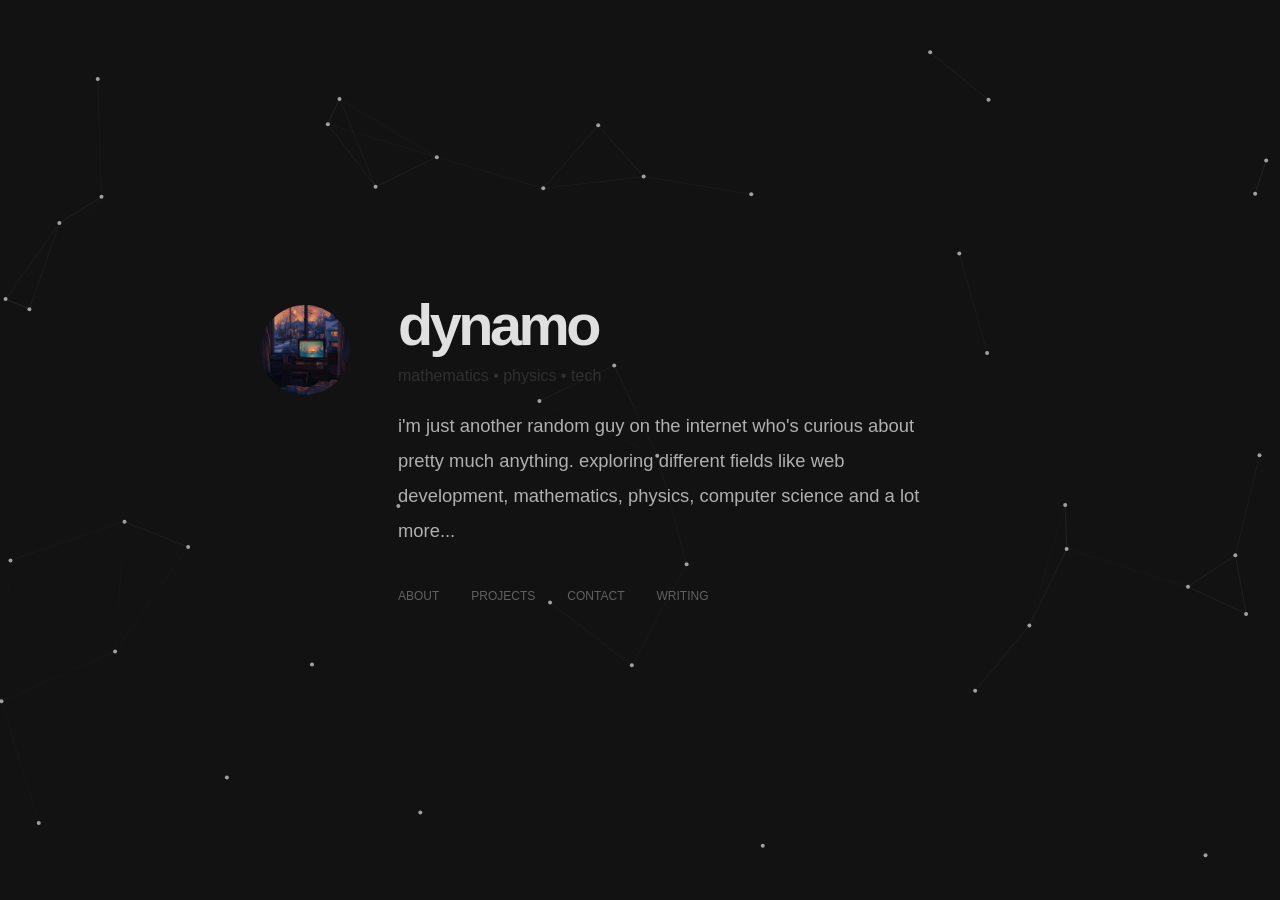
<file: index.html>
<!DOCTYPE html>
<html lang="en">
  <head>
    <meta charset="UTF-8" />
    <meta name="viewport" content="width=device-width, initial-scale=1.0" />
    <title>dynamo • home</title>
    <link rel="stylesheet" href="css/style.css" />
  </head>
  <body>
    <canvas id="bg"></canvas>

    <div class="wrapper">
      <img src="assets/images/pfp.png" class="avatar" />
      <div class="content">
        <h1>dynamo</h1>
        <span class="sub-texts">mathematics • physics • tech </span>

        <p>
          I'm just another random guy on the internet who's curious about pretty
          much anything. exploring different fields like web development,
          mathematics, physics, computer science and a lot more...
        </p>

        <div class="links">
          <a href="about.html">About</a>
          <a href="projects.html">Projects</a>
          <a href="contact.html">Contact</a>
          <a href="../writings/">Writing</a>
        </div>
      </div>
    </div>
    <script src="scripts/cluster.js"></script>
  </body>
</html>
</file>
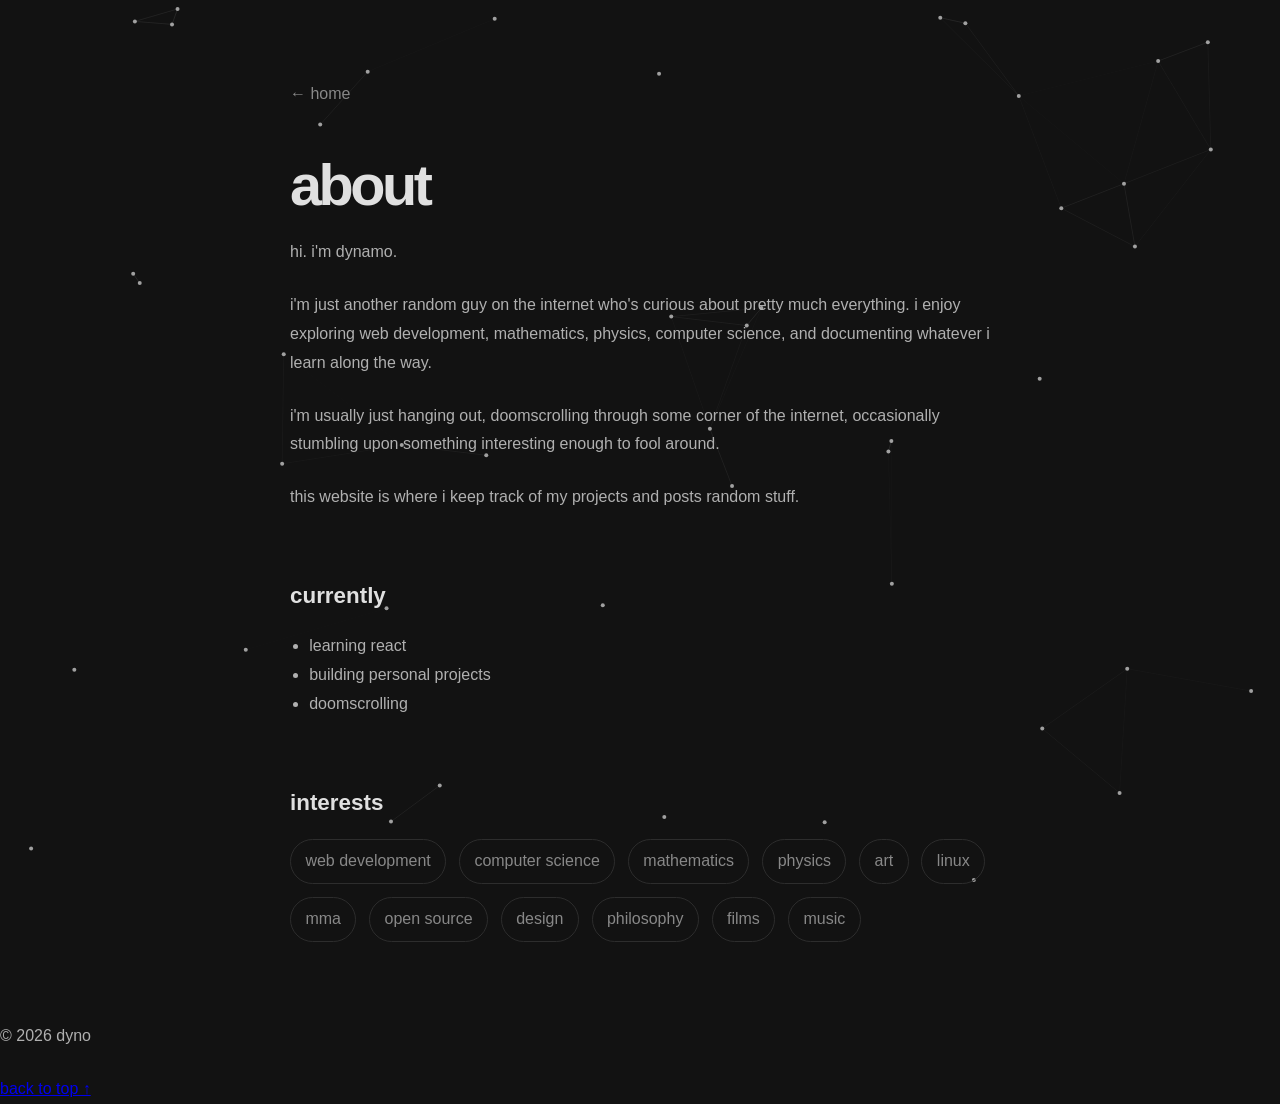
<file: about.html>
<!DOCTYPE html>
<html lang="en">
  <head>
    <meta charset="UTF-8" />
    <meta name="viewport" content="width=device-width,initial-scale=1" />

    <title>about · dynamo</title>

    <link rel="stylesheet" href="css/about.css" />
  </head>
  <body>
    <canvas id="bg"></canvas>
    <main class="page">
      <a href="/" class="back">← home</a>

      <h1>about</h1>

      <p>hi. I'm Dynamo.</p>

      <p>
        I'm just another random guy on the internet who's curious about pretty
        much everything. I enjoy exploring web development, mathematics,
        physics, computer science, and documenting whatever I learn along the
        way.
      </p>

      <p>
        I'm usually just hanging out, doomscrolling through some corner of the
        internet, occasionally stumbling upon something interesting enough to
        fool around.
      </p>

      <p>
        This website is where I keep track of my projects and posts random stuff.
      </p>

      <section>
        <h2>Currently</h2>

        <ul>
          <li>learning react</li>
          <li>Building personal projects</li>
          <li>doomscrolling</li>
        </ul>
      </section>

      <section>
        <h2>Interests</h2>

        <div class="tags">
          <span>Web Development</span>
          <span>Computer Science</span>
          <span>Mathematics</span>
          <span>Physics</span>
          <span>art</span>
          <span>Linux</span>
          <span>mma</span>
          <span>Open Source</span>
          <span>Design</span>
          <span>philosophy</span>
          <span>films</span>
          <span>music</span>
        </div>
      </section>
    </main>
    <footer>
      <p>© 2026 dyno</p>

      <a href="#">Back to top ↑</a>
    </footer>
    <script src="scripts/cluster.js"></script>
  </body>
</html>
</file>
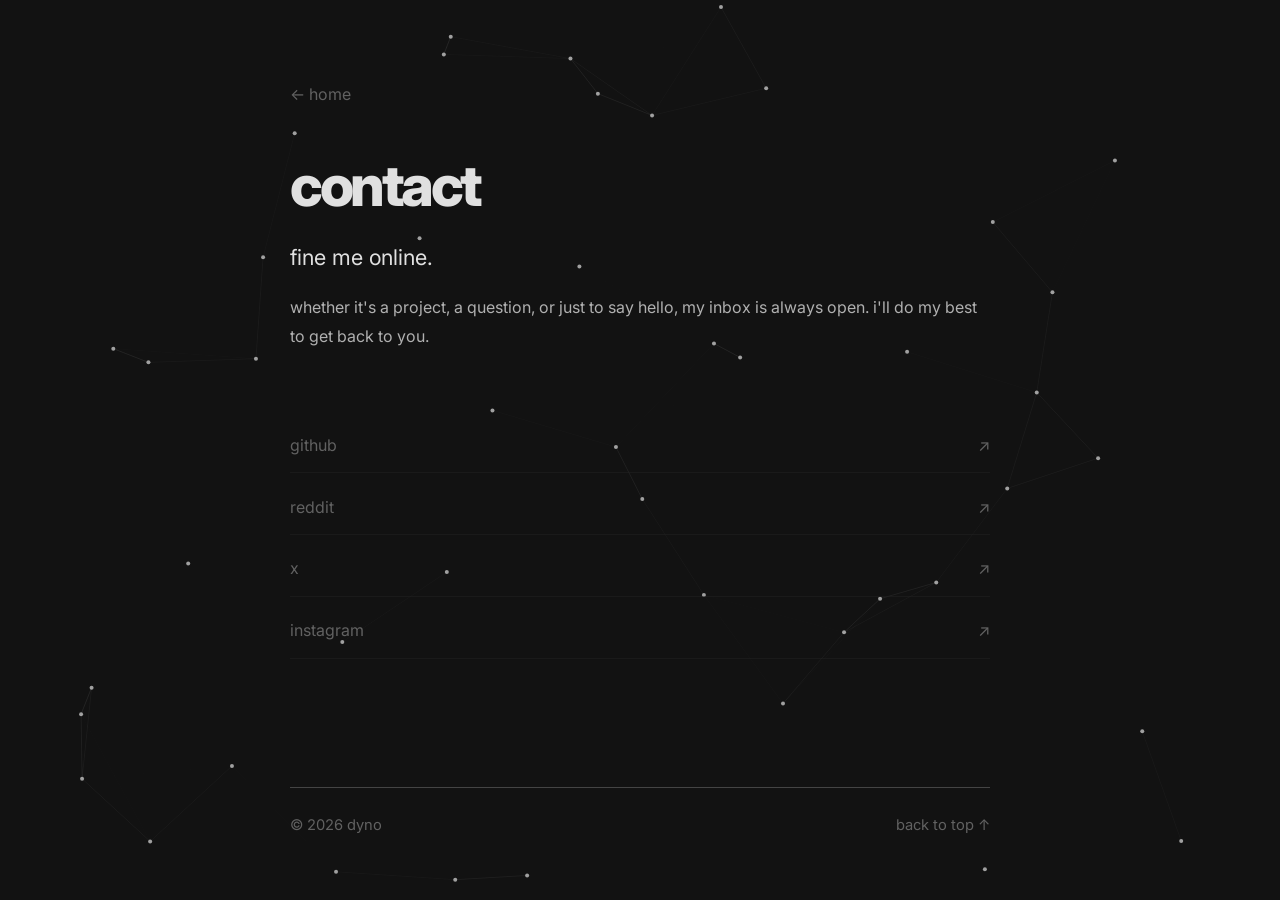
<file: contact.html>
<!DOCTYPE html>
<html lang="en">
  <head>
    <meta charset="UTF-8" />
    <meta name="viewport" content="width=device-width, initial-scale=1.0" />

    <title>contact · dynamo</title>

    <link rel="stylesheet" href="css/contact.css" />

    <link rel="preconnect" href="https://fonts.googleapis.com" />
    <link rel="preconnect" href="https://fonts.gstatic.com" crossorigin />

    <link
      href="https://fonts.googleapis.com/css2?family=Inter:wght@400;500;700&display=swap"
      rel="stylesheet"
    />
  </head>
  <body>
    <canvas id="bg"></canvas>
    <main class="page">
      <a href="/" class="back">← home</a>

      <h1>contact</h1>

      <p class="intro">fine me online.</p>

      <p>
        Whether it's a project, a question, or just to say hello, my inbox is
        always open. I'll do my best to get back to you.
      </p>

      <div class="contacts">
        <a href="https://github.com/imunknown7" target="_blank">
          <span>Github</span>
          <span class="arrow">↗</span>
        </a>

        <a href="https://www.reddit.com/user/ThatDynamo7/" target="_blank">
          <span>Reddit</span>
          <span class="arrow">↗</span>
        </a>

        <a href="https://x.com/ThatDynamo7" target="_blank">
          <span>X</span>
          <span class="arrow">↗</span>
        </a>

        <a href="https://www.instagram.com/_.imdynamo7/" target="_blank">
          <span>instagram</span>
          <span class="arrow">↗</span>
        </a>
      </div>
    </main>
    <footer>
      <p>© 2026 dyno</p>

      <a href="#">Back to top ↑</a>
    </footer>

    <script src="scripts/cluster.js"></script>
  </body>
</html>
</file>
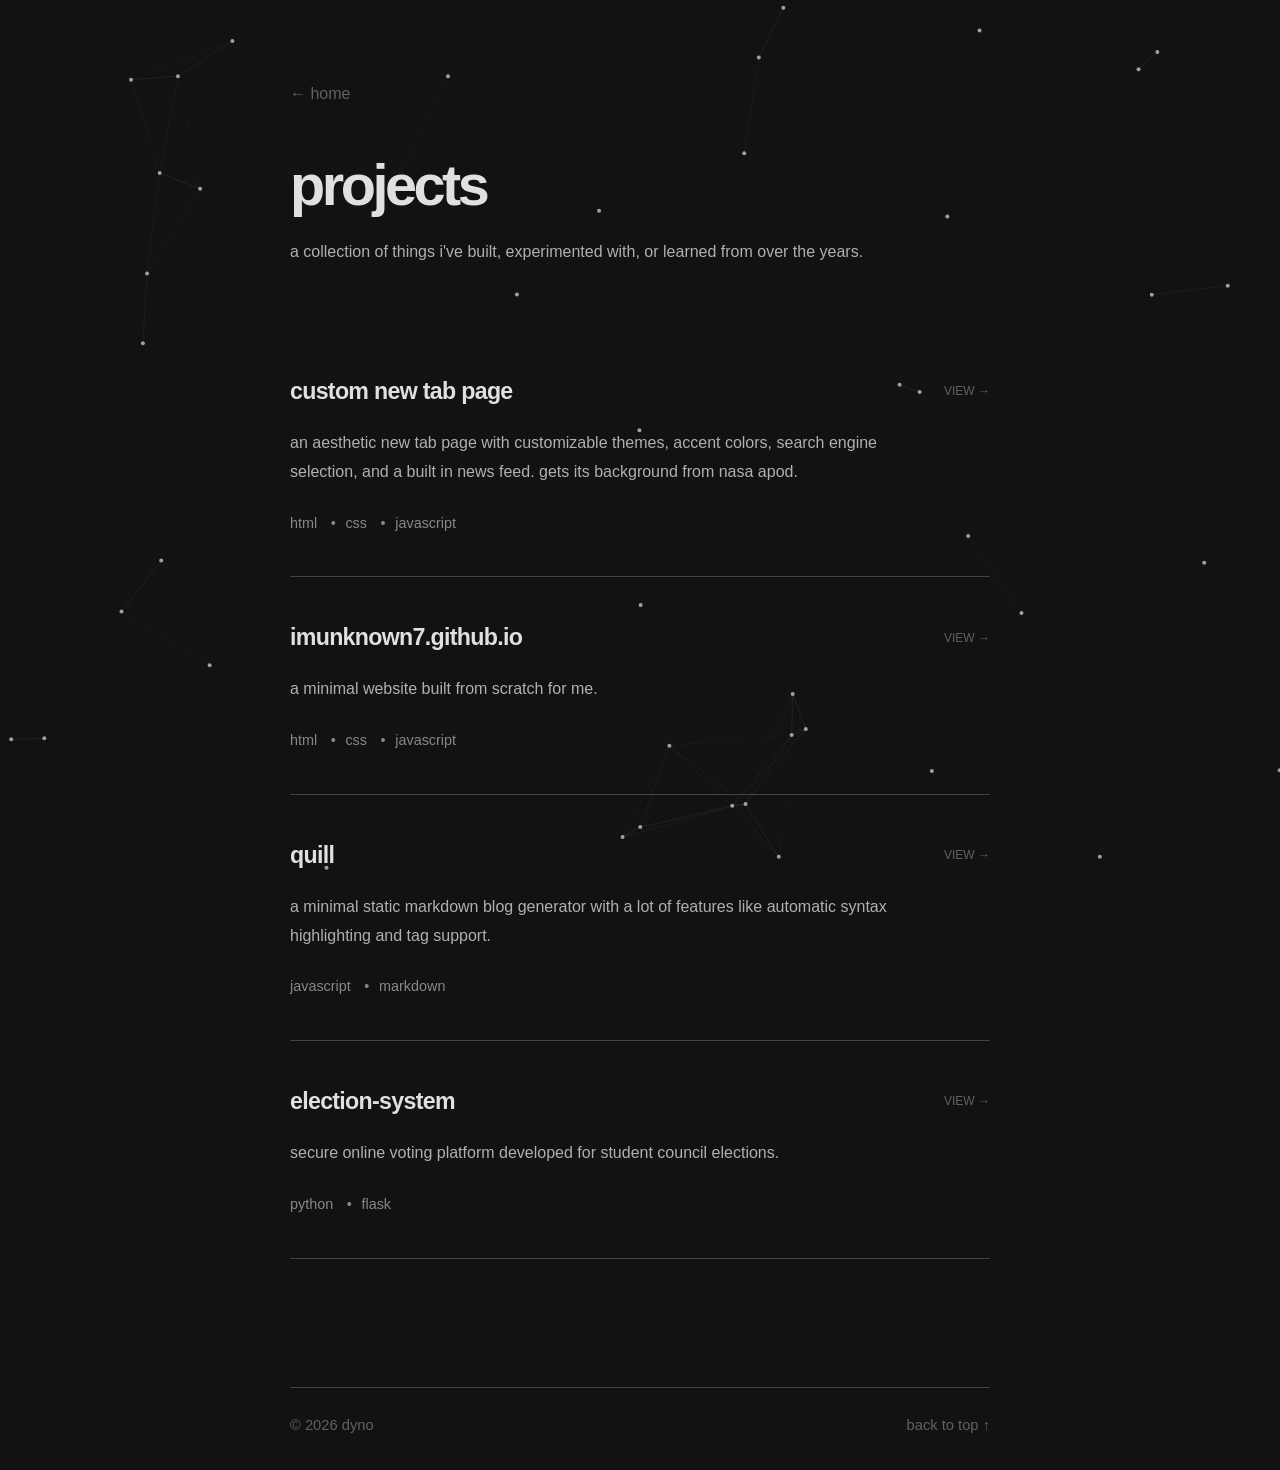
<file: projects.html>
<!DOCTYPE html>
<html lang="en">
  <head>
    <meta charset="UTF-8" />
    <meta name="viewport" content="width=device-width, initial-scale=1.0" />
    <title>projects · dynamo</title>
    <link rel="stylesheet" href="css/projects.css" />
  </head>
  <body>
    <canvas id="bg"></canvas>
    <main class="page">
      <a href="/" class="back">← home</a>

      <h1>projects</h1>

      <p class="intro">
        A collection of things I've built, experimented with, or learned from
        over the years.
      </p>

      <div class="projects">
        <article class="project">
          <div class="project-info">
            <div class="project-header">
              <h2>custom new tab page</h2>

              <a href="https://imunknown7.github.io/newtab">view →</a>
            </div>

            <p>
              an aesthetic new tab page with customizable themes, accent colors,
              search engine selection, and a built in news feed. gets its
              background from nasa apod.
            </p>

            <div class="tags">
              <span>html</span>
              <span>css</span>
              <span>javascript</span>
            </div>
          </div>
        </article>
        <article class="project">
          <div class="project-info">
            <div class="project-header">
              <h2>imunknown7.github.io</h2>

              <a href="/">view →</a>
            </div>

            <p>A minimal website built from scratch for me.</p>

            <div class="tags">
              <span>html</span>
              <span>css</span>
              <span>javascript</span>
            </div>
          </div>
        </article>

        <article class="project">
          <div class="project-info">
            <div class="project-header">
              <h2>quill</h2>

              <a href="https://github.com/imunknown7/quill">view →</a>
            </div>

            <p>
              a minimal static markdown blog generator with a lot of features
              like automatic syntax highlighting and tag support.
            </p>

            <div class="tags">
              <span>javascript</span>
              <span>markdown</span>
            </div>
          </div>
        </article>

        <article class="project">
          <div class="project-info">
            <div class="project-header">
              <h2>election-system</h2>

              <a href="#">view →</a>
            </div>

            <p>
              Secure online voting platform developed for student council
              elections.
            </p>

            <div class="tags">
              <span>python</span>
              <span>flask</span>
            </div>
          </div>
        </article>
      </div>
    </main>
    <footer>
      <p>© 2026 dyno</p>

      <a href="#">Back to top ↑</a>
    </footer>
    <script src="scripts/cluster.js"></script>
  </body>
</html>
</file>
<file: css/style.css>
*,
*::before,
*::after {
  box-sizing: border-box;
  margin: 0;
  padding: 0;
}

html {
  scroll-behavior: smooth;
}

:root {
  --background-color: #121212;
  --primarytext: #e0e0e0;
  --secondarytext: #b0b0b0;
  --borders: #444444;
  --accent: #888888;
}

body {
  font-family: "Inter", sans-serif;
  background: var(--background-color);
  color: var(--primarytext);
  min-height: 100vh;

  display: grid;
  place-items: center;

  padding: 2rem;
}

.wrapper {
  display: flex;

  align-items: flex-start;

  gap: 3rem;

  width: min(760px, 100%);
  animation: pageLoad 2s cubic-bezier(0.22, 1, 0.36, 1);
}

.content {
  display: flex;

  flex-direction: column;
}

.avatar {
  width: 90px;
  height: 90px;

  border-radius: 50%;

  object-fit: cover;

  flex-shrink: 0;

  margin-top: 8px;
}

h1 {
  font-size: 3.6rem;
  font-weight: 800;

  letter-spacing: -0.06em;
  margin-bottom: 0.75rem;


  line-height: 1;
  color: var(--primarytext);
}

p {
  max-width: 34rem;

  font-size: 1.15rem;

  line-height: 1.9;

  color: var(--secondarytext);

  margin-bottom: 2.5rem;
  text-transform: lowercase;
}

.sub-texts {
  color: var(--accent);
  margin-bottom: 1.5rem;
  opacity: 0.25;
}

.links {
  display: flex;

  gap: 2rem;

  flex-wrap: wrap;
}

.links a {
  color: var(--secondarytext);

  text-decoration: none;
  text-transform: uppercase;
  opacity: 0.5;
  font-size: 0.75rem;
}

.links a:hover {
  text-decoration: underline;
  text-underline-offset: 4px;
  color: var(--accent);
  opacity: 1;
}

@media (max-width: 700px) {
  .wrapper {
    flex-direction: column;

    gap: 2rem;
  }

  .avatar {
    width: 72px;
    height: 72px;

    margin-top: 0;
  }
}

#bg {
  position: fixed;
  inset: 0;

  width: 100%;
  height: 100%;

  z-index: -1;

  opacity: 0.75; /* reduce if you want it subtler */
}

.wrapper {
  position: relative;
  z-index: 1;
}

@keyframes pageLoad {
  from {
    opacity: 0;
    transform: translateY(12px);
  }

  to {
    opacity: 1;
    transform: translateY(0);
  }
}
</file>
<file: css/about.css>
*,
*::before,
*::after {
  box-sizing: border-box;
  margin: 0;
  padding: 0;
}

html {
  scroll-behavior: smooth;
}

:root {
  --background-color: #121212;
  --primarytext: #e0e0e0;
  --secondarytext: #b0b0b0;
  --borders: #444444;
  --accent: #888888;
}
body{
  background: var(--background-color);
  font-family: 'Inter',sans-serif;
  line-height:1.8;
  text-transform: lowercase;
}

.page{
  width:min(700px,90%);
  margin: 5rem auto;
  animation: pageLoad 2s cubic-bezier(0.22, 1, 0.36, 1);
}

.back{
  color: var(--accent);
  text-decoration:none;
  display:inline-block;
  margin-bottom:3rem;
}

.back:hover{
  color:white;
}

h1{
  font-size: 3.6rem;
  font-weight: 800;
  letter-spacing: -0.06em;
  margin-bottom: 1.5rem;
  line-height: 1;
  color: var(--primarytext);
}

h2{
  margin-top:4rem;
  margin-bottom:1rem;
  font-size:1.4rem;
  color: var(--primarytext);
}

p{
  color: var(--secondarytext);
  text-transform: lowercase;
  margin-bottom:1.5rem;
}

ul{

  padding-left:1.2rem;
  color: var(--secondarytext);
}

.tags{

  display:flex;

  flex-wrap:wrap;

  gap:.8rem;
}

.tags span{

  border:1px solid #2d2d2d;

  padding:.45rem .9rem;

  border-radius:999px;

  color: var(--accent);
}

.links{

  display:flex;

  gap:2rem;
}

.links a {
  color: var(--secondarytext);

  text-decoration: none;
  text-transform: uppercase;
  opacity: 0.5;
  font-size: 0.75rem;
}

.links a:hover {
  text-decoration: underline;
  text-underline-offset: 4px;
  color: var(--accent);
  opacity: 1;
}


#bg {
    position: fixed;
    inset: 0;
  
    width: 100%;
    height: 100%;
  
    z-index: -1;
  
    opacity: 0.75; /* reduce if you want it subtler */
  }
  

@keyframes pageLoad {
    from {
      opacity: 0;
      transform: translateY(12px);
    }
  
    to {
      opacity: 1;
      transform: translateY(0);
    }
  }
</file>
<file: css/contact.css>
*,
*::before,
*::after {
  box-sizing: border-box;
  margin: 0;
  padding: 0;
}

html {
  scroll-behavior: smooth;
}

:root {
  --background-color: #121212;
  --primarytext: #e0e0e0;
  --secondarytext: #b0b0b0;
  --borders: #444444;
  --accent: #888888;
}
body {
  background: var(--background-color);
  font-family: "Inter", sans-serif;
  line-height: 1.8;
  text-transform: lowercase;
}

.page {
  width: min(700px, 90%);
  margin: 5rem auto;
  animation: pageLoad 2s cubic-bezier(0.22, 1, 0.36, 1);
}

.back {
  color: var(--secondarytext);
  text-decoration: none;
  display: inline-block;
  margin-bottom: 3rem;
  opacity: 0.5;
}

.back:hover {
  text-decoration: underline;
  text-underline-offset: 3px;
  color: var(--accent);
  opacity: 1;
}

h1 {
  font-size: 3.6rem;
  font-weight: 800;
  letter-spacing: -0.06em;
  margin-bottom: 1.5rem;
  line-height: 1;
  color: var(--primarytext);
}


.intro{

  font-size:1.35rem;
  color: var(--primarytext);
  margin-bottom:1rem;
}

p {
  color: var(--secondarytext);
  text-transform: lowercase;
  margin-bottom: 1.5rem;
}

.contacts{

  display:flex;

  flex-direction:column;

  margin-top:5rem;

  gap:1.2rem;
}

.contacts a{

  display:flex;

  justify-content:space-between;

  align-items:center;

  color: var(--secondarytext);

  text-decoration:none;

  border-bottom:1px solid #222;

  padding-bottom:.8rem;

  transition:.25s;
  opacity: 0.5;
}

.contacts a:hover{

  border-color: var(--accent);
  padding-left:.4rem;
  opacity: 1;
}

.arrow{

  color: var(--secondarytext);

  transition:.25s;
}

.contacts a:hover .arrow{

  transform:translate(4px,-4px);

  color: var(--accent);
}


footer{

  width:min(700px, calc(100% - 4rem));

  margin:8rem auto 2rem;

  padding-top:1.5rem;

  display:flex;
  justify-content:space-between;
  align-items:center;

  border-top:1px solid var(--borders);

}

footer p,
footer a{

  margin:0;

  color: var(--secondarytext);

  font-size:.92rem;

  text-decoration:none;

  transition:color .25s ease;
  opacity: 0.5;

}

footer a:hover{

  color: var(--accent);
  opacity: 1;

}

@media (max-width:768px){

  footer{

      width:calc(100% - 3rem);

      margin:6rem auto 2rem;

      flex-direction:column;

      align-items:flex-start;

      gap:.75rem;

  }

}

@media(max-width:700px){

  .page{

      padding:5rem 1.5rem;
  }

}


@keyframes pageLoad {
    from {
      opacity: 0;
      transform: translateY(12px);
    }
  
    to {
      opacity: 1;
      transform: translateY(0);
    }
  }

  #bg {
    position: fixed;
    inset: 0;
  
    width: 100%;
    height: 100%;
  
    z-index: -1;
  
    opacity: 0.75; /* reduce if you want it subtler */
  }
</file>
<file: css/projects.css>
*,
*::before,
*::after {
  box-sizing: border-box;
  margin: 0;
  padding: 0;
}

html {
  scroll-behavior: smooth;
}

:root {
  --background-color: #121212;
  --primarytext: #e0e0e0;
  --secondarytext: #b0b0b0;
  --borders: #444444;
  --accent: #888888;
}
body {
  background: var(--background-color);
  font-family: "Inter", sans-serif;
  line-height: 1.8;
  text-transform: lowercase;
}

.page {
  width: min(700px, 90%);
  margin: 5rem auto;
  animation: pageLoad 2s cubic-bezier(0.22, 1, 0.36, 1);
}

.back {
  color: var(--secondarytext);
  text-decoration: none;
  display: inline-block;
  margin-bottom: 3rem;
  opacity: 0.5;
}

.back:hover {
  text-decoration: underline;
  text-underline-offset: 3px;
  color: var(--accent);
  opacity: 1;
}

h1 {
  font-size: 3.6rem;
  font-weight: 800;
  letter-spacing: -0.06em;
  margin-bottom: 1.5rem;
  line-height: 1;
  color: var(--primarytext);
}

.intro {
  color: var(--secondarytext);
}

.projects {
  margin-top: 4rem;
}

.project {
  padding: 2.5rem 0;

  border-bottom: 1px solid var(--borders);
}


.project-header {
  display: flex;

  justify-content: space-between;

  align-items: center;

  gap: 1rem;

  margin-bottom: 1rem;
}

.project-header h2 {
  font-size: 1.45rem;

  font-weight: 600;

  letter-spacing: -0.03em;
  color: var(--primarytext);
}

.project-header a {
  color: var(--secondarytext);

  text-decoration: none;

  font-size: 0.75rem;
  text-transform: uppercase;
  opacity: 0.5;
}

.project-header a:hover {
  color: var(--accent);
  text-decoration: underline;
  text-underline-offset: 3px;
  opacity: 1;
}

.project p {
  color: var(--secondarytext);

  line-height: 1.8;

  max-width: 620px;

  margin-bottom: 1.5rem;
}

.tags {
  display: flex;

  flex-wrap: wrap;

  gap: 0.6rem;
}

.tags span {
  color: var(--accent);

  font-size: 0.9rem;
}

.tags span:not(:last-child)::after {
  content: " •";

  margin-left: 0.6rem;
}
@media (max-width: 768px) {
  .project {
    padding: 2rem 0;
  }

  .project-header h2 {
    font-size: 1.25rem;
  }

  .project p {
    font-size: 0.97rem;
  }
}

#bg {
  position: fixed;
  inset: 0;

  width: 100%;
  height: 100%;

  z-index: -1;

  opacity: 0.75; /* reduce if you want it subtler */
}

footer {
  width: min(700px, calc(100% - 4rem));

  margin: 8rem auto 2rem;

  padding-top: 1.5rem;

  display: flex;
  justify-content: space-between;
  align-items: center;

  border-top: 1px solid var(--borders);
}

footer p,
footer a {
  margin: 0;

  color: var(--secondarytext);

  font-size: 0.92rem;

  text-decoration: none;

  transition: color 0.25s ease;
  opacity: 0.5;
}

footer a:hover {
  color: var(--accent);
  opacity: 1;
}

@media (max-width: 768px) {
  footer {
    width: calc(100% - 3rem);

    margin: 6rem auto 2rem;

    flex-direction: column;

    align-items: flex-start;

    gap: 0.75rem;
  }
}

@keyframes pageLoad {
  from {
    opacity: 0;
    transform: translateY(12px);
  }

  to {
    opacity: 1;
    transform: translateY(0);
  }
}
</file>
